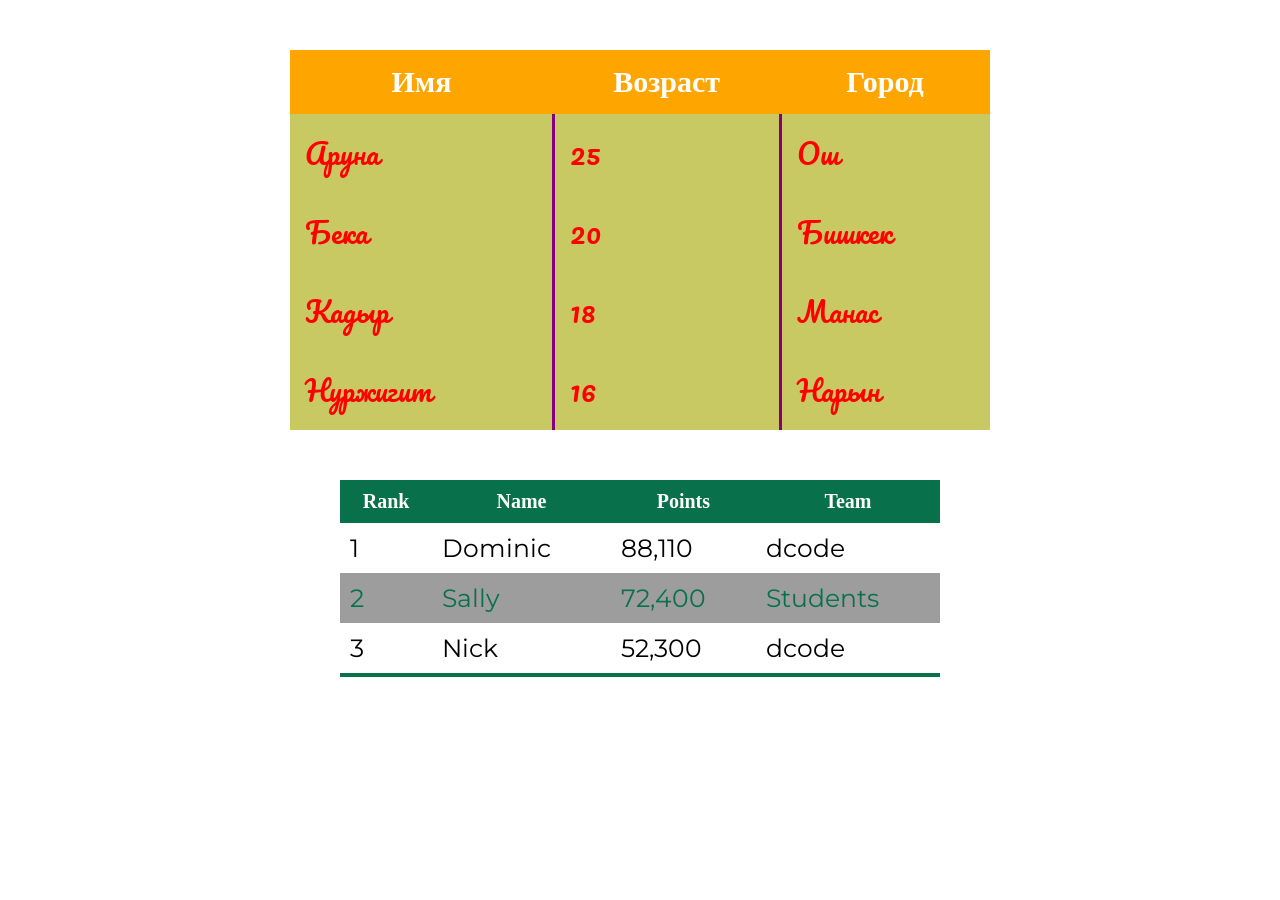
<file: table.html>
<!DOCTYPE html>
<html lang="en">
<head>
    <meta charset="UTF-8">
    <meta name="viewport" content="width=device-width, initial-scale=1.0">
    <title>Document</title>
    <link rel="stylesheet" href="./style.css">
    <style>
@import url('https://fonts.googleapis.com/css2?family=Pacifico&display=swap');
</style>
    <style>
        .table1 {
            width: 700px;
            margin: 50px auto;
            border-collapse: collapse;
        }
        .table1 th {
            background-color: orange;
            color: white;
            font-size: 30px;
            padding: 15px;
        }
        .table1 td {
            background-color: rgb(201, 201, 99);
            color:red;
            font-size: 28px;
            padding: 15px;
             font-family: "Pacifico", cursive;
        }
        .table1 tr td {
            border-right: 3px solid purple;
        }
        .table1 tr td:last-child {
            border-right: none;
        }
        .table2 {
            width: 600px;
            margin: 50px auto;
            border-collapse: collapse;
        }
        .table2 th {
            background-color: rgb(8, 113, 76);
            color: white;
            font-size: 20px;
            padding: 10px;
        }
        .table2 td {
            background-color: white;
            color: black;
            font-size: 25px;
            padding: 10px;
            font-family: "Montserrat", sans-serif;
        }
        
</style>
<style>
@import url('https://fonts.googleapis.com/css2?family=Montserrat:ital,wght@0,100..900;1,100..900&family=Pacifico&display=swap');
</style>
</head>
<body>
    <table class="table1">
        <tr>
            <th>Имя</th>
            <th>Возраст</th>
            <th>Город</th>
        </tr>
        <tr>
            <td>Аруна</td>
            <td>25</td>
            <td>Ош</td>
        </tr>
        <tr>
            <td>Бека</td>
            <td>20</td>
            <td>Бишкек</td>
        </tr>
        <tr>
            <td>Кадыр</td>
            <td>18</td>
            <td>Манас</td>
        </tr>
        <tr>
            <td>Нуржигит</td>
            <td>16</td>
            <td>Нарын</td>
        </tr>
    </table>
    <table class="table2">
        <tr>
            <th>Rank</th>
            <th>Name</th>
            <th>Points</th>
            <th>Team</th>
        </tr>
        <tr>
            <td>1</td>
            <td>Dominic</td>
            <td>88,110</td>
            <td>dcode</td>
        </tr>
        <tr >
            <td style="color: rgb(8, 113, 76); background-color: rgb(157, 157, 157);">2</td>
            <td style="color: rgb(8,113, 76);background-color: rgb(157, 157, 157);">Sally</td>
            <td style="color: rgb(8, 113, 76); background-color: rgb(157, 157, 157);">72,400</td>
            <td style="color: rgb(8, 113, 76); background-color: rgb(157, 157, 157);">Students</td>
        </tr>
        <tr>
            <td style="border-bottom: 4px solid rgb(8, 113, 76);">3</td>
            <td style="border-bottom: 4px solid rgb(8, 113, 76);">Nick</td>
            <td style="border-bottom: 4px solid rgb(8, 113, 76);">52,300</td>
            <td style="border-bottom: 4px solid rgb(8, 113, 76);">dcode</td>
        </tr>
    </table>
</body>
</html>
</file>
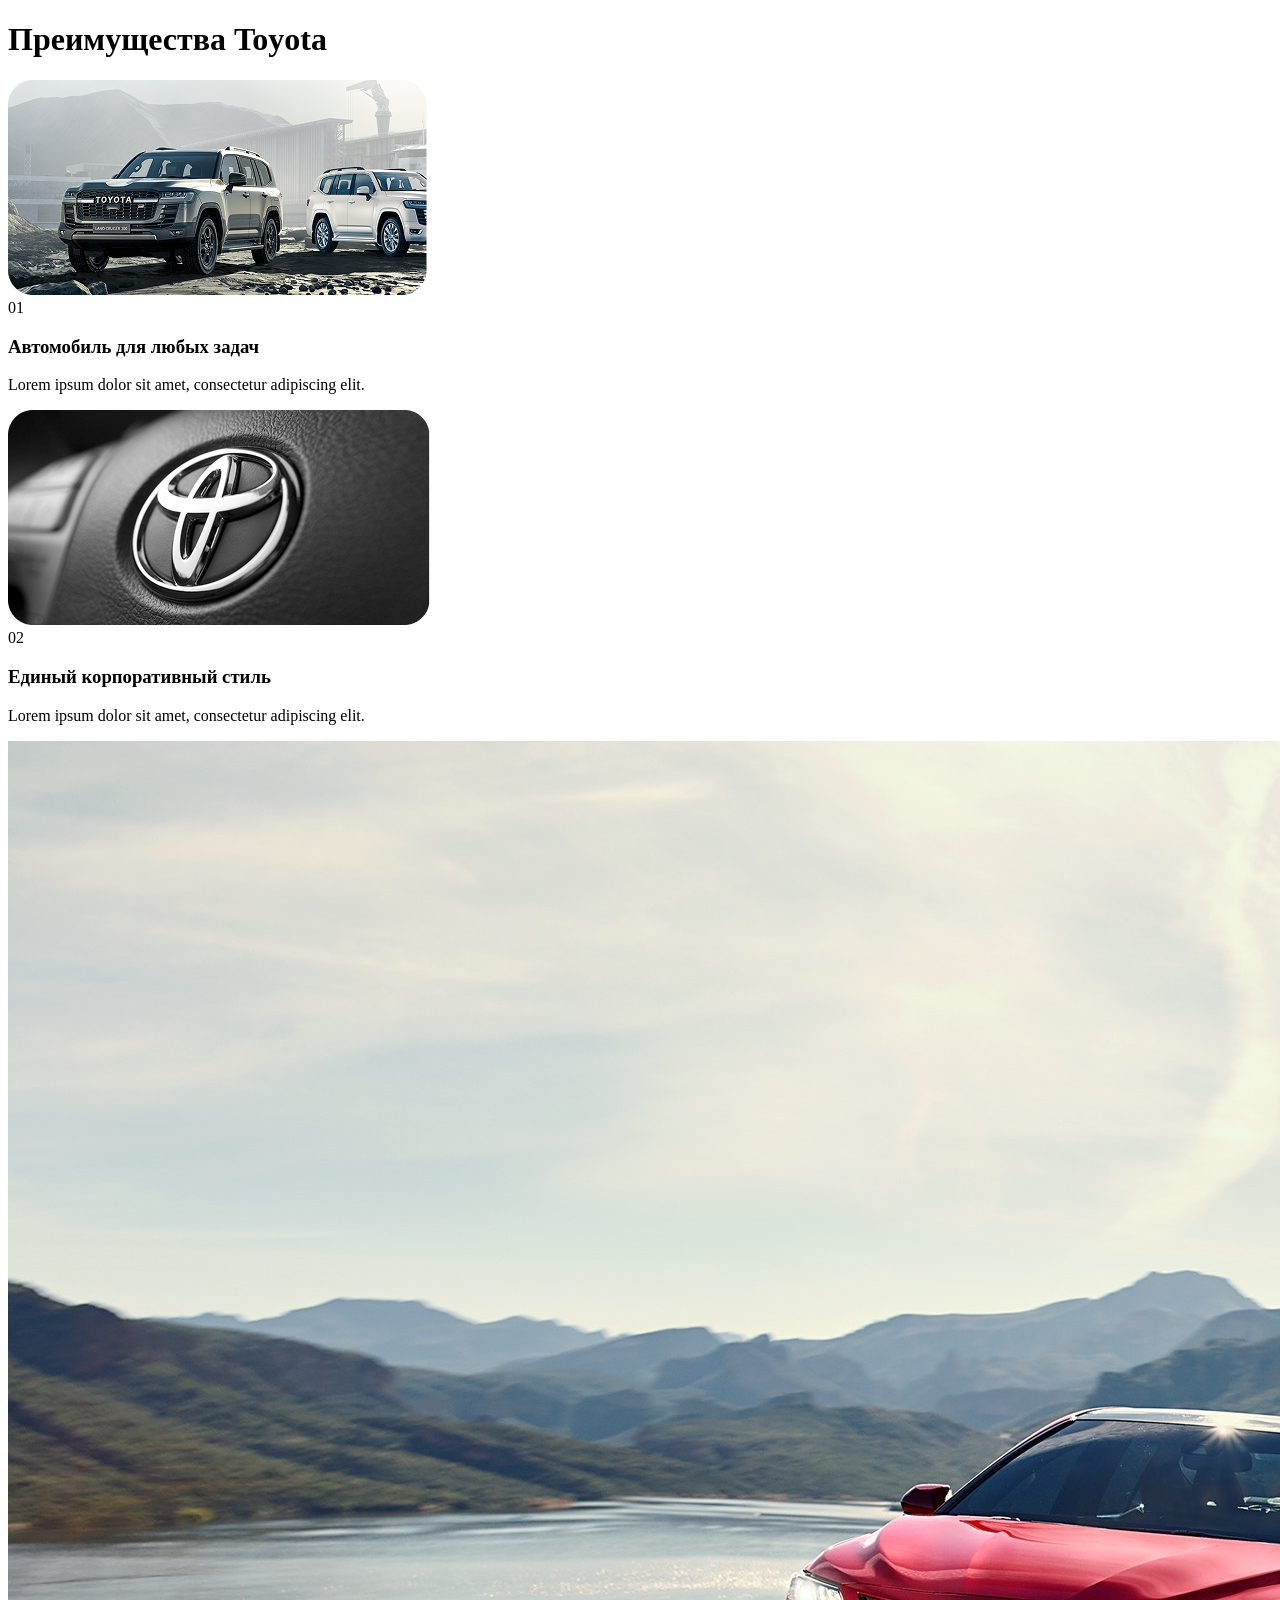
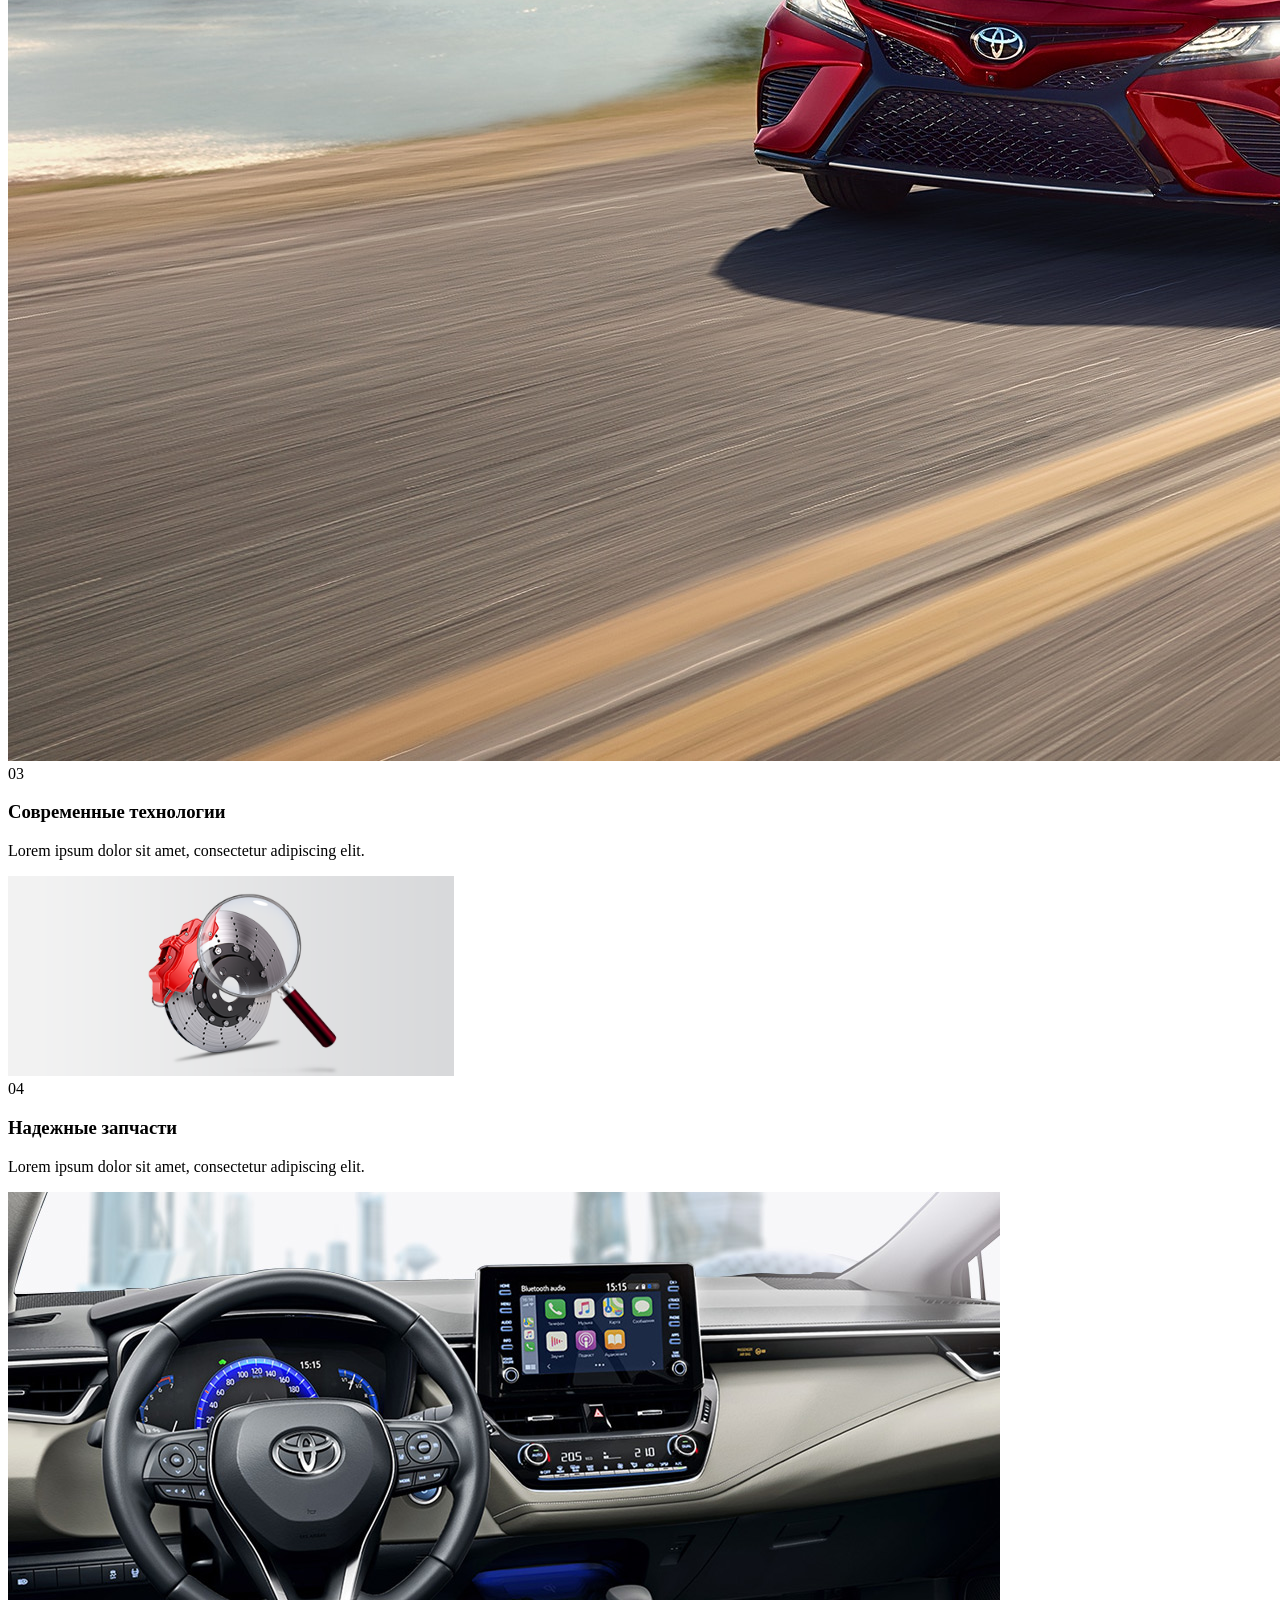
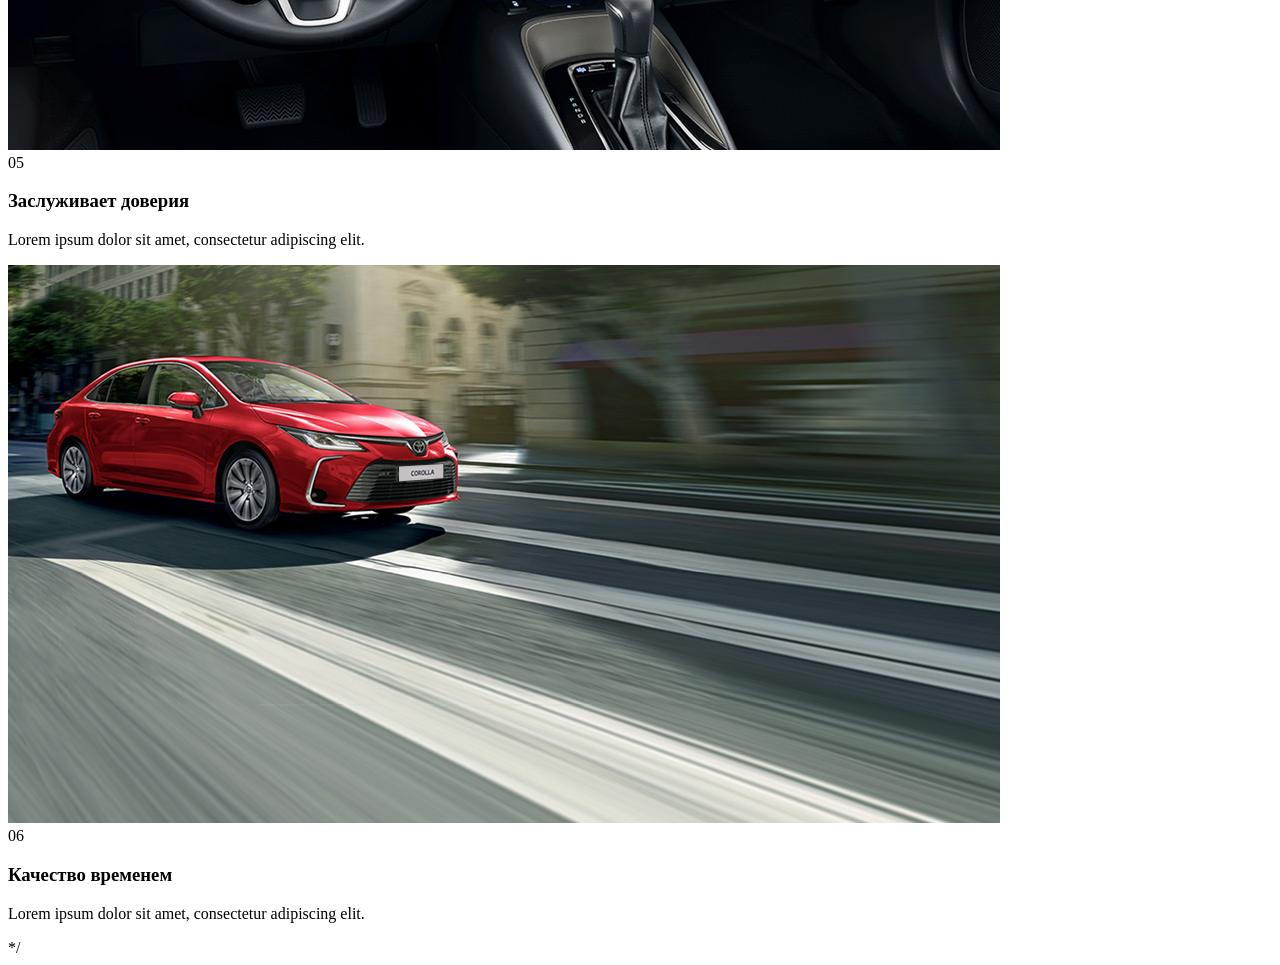
<file: video.html>
<!DOCTYPE html>
<html lang="ru">
<head>
<meta charset="UTF-8">
<meta name="viewport" content="width=device-width, initial-scale=1.0">
<title>Преимущества Toyota</title>

<style>
/* body {
  font-family: Arial, sans-serif;
  background: #f5f5f5;
}

h1 {
  margin-bottom: 30px;
}
.container {
  max-width: 1100px;
  margin: 0 auto;
}

.grid {
  display: grid;
  grid-template-columns: repeat(3, 1fr);
  gap: 25px;
}

.card img {
  width: 100%;
  border-radius: 15px;
  display: block;
}

.info {
  display: flex;
  margin-top: 10px;
  gap: 10px;
}

.number {
  background: red;
  color: white;
  border-radius: 50%;
  width: 28px;
  height: 28px;
  display: flex;
  align-items: center;
  justify-content: center;
  font-size: 12px;
  font-weight: bold;
}

.info h3 {
  font-size: 14px;
  margin: 0 0 5px;
}

.info p {
  font-size: 12px;
  color: #555;
  margin: 0;
}
</style>
</head>

<body>

<div class="container">
  <h1>Преимущества Toyota</h1>

  <div class="grid">

    <div class="card">
      <img src="car1.png">
      <div class="info">
        <div class="number">01</div>
        <div>
          <h3>Автомобиль для любых задач</h3>
          <p>Lorem ipsum dolor sit amet, consectetur adipiscing elit.</p>
        </div>
      </div>
    </div>

    <div class="card">
      <img src="car2.png">
      <div class="info">
        <div class="number">02</div>
        <div>
          <h3>Единый корпоративный стиль</h3>
          <p>Lorem ipsum dolor sit amet, consectetur adipiscing elit.</p>
        </div>
      </div>
    </div>

    <div class="card">
      <img src="./4dc36e02340a9b126cd60ef94257cb005d1d8783.jpg">
      <div class="info">
        <div class="number">03</div>
        <div>
          <h3>Современные технологии</h3>
          <p>Lorem ipsum dolor sit amet, consectetur adipiscing elit.</p>
        </div>
      </div>
    </div>

    <div class="card">
      <img style="height: 200px;" src="./8ed5743f587138d60a963d54f762f72f604c81fc.png">
      <div class="info">
        <div class="number">04</div>
        <div>
          <h3>Надежные запчасти</h3>
          <p>Lorem ipsum dolor sit amet, consectetur adipiscing elit.</p>
        </div>
      </div>
    </div>

    <div class="card">
      <img src="./0383c371911577854fc018c5ac77533ace90ba9f.jpg">
      <div class="info">
        <div class="number">05</div>
        <div>
          <h3>Заслуживает доверия</h3>
          <p>Lorem ipsum dolor sit amet, consectetur adipiscing elit.</p>
        </div>
      </div>
    </div>

    <div class="card">
      <img src="./f94571f98a9d6907db03cb2a045d84459599e8f2.jpg">
      <div class="info">
        <div class="number">06</div>
        <div>
          <h3>Качество временем</h3>
          <p>Lorem ipsum dolor sit amet, consectetur adipiscing elit.</p>
        </div>
      </div>
    </div>

  </div>
</div> */
 

</body>
</html>
</file>
<file: style.css>
.container, .texts {
    display: flex;
    align-items: center;
}
.container {
    justify-content: space-between;
}
.texts button {
     background-color: red;
     padding: 7px 35px;
     border: none;
     border-radius: 10px;
     color: white;
     font-size: 18px;
}
.texts{
    gap: 20px 25px;
    box-shadow: 0 4px 15px rgba(0, 0, 0, 0.3);
}
.spans span {
    padding:  10px 17px;
    font-weight: bold;
    border-radius: 10px;
    font-size:25px;
    font-size: 25px;
    box-shadow: 0 4px 15px rgba(0 , 0, 0, 0.2)
}
#span2 {
    background-color: red;
    color: white;
}
.span {
    display: flex;
    gap: 20px;
}
.div1{
    width: 395px;
    height: 290px;
    background-image: url("./Rectangle\ 438.png");
    background-size: cover;
    display: flex;
    align-items: end;
}
.info {
    display: flex;
    padding: 10px;
    gap: 100px;
}
.info b{
color: white;
font-size: 20px;
}
.info button {
    background-color: red;
    color: white;
    border-radius: 10px;
    border: none;
    padding: 5px 20px;
}
.div2 {
width: 395px;
    height: 290px;
    background-image: url("./Rectangle\ 440.png");
    background-size: cover;
    display: flex;
    align-items: end;
}
.div3 {
width: 395px;
    height: 290px;
    background-image: url("./Rectangle\ 439.png");
    background-size: cover;
    display: flex;
    align-items: end;
}
.images {
    display: flex;
    gap: 20px;
}
h1 {
    font-size: 30px;
    font-family: "Ingrid Darling", cursive;
}
h2 {
    font-size: 30px;
     font-family: "Kablammo", system-ui;
}
h3 {
    font-size: 30px;
font-family: "Leckerli One", cursive;
}
h4{
    font-size: 30px;
    font-family: "Moo Lah Lah", sans-serif;
}
h5{
    font-size: 30px;
font-family: "Rubik Beastly", system-ui;
}
h6{
    font-size: 30px;
  font-family: "Dancing Script", cursive;
}
</file>
